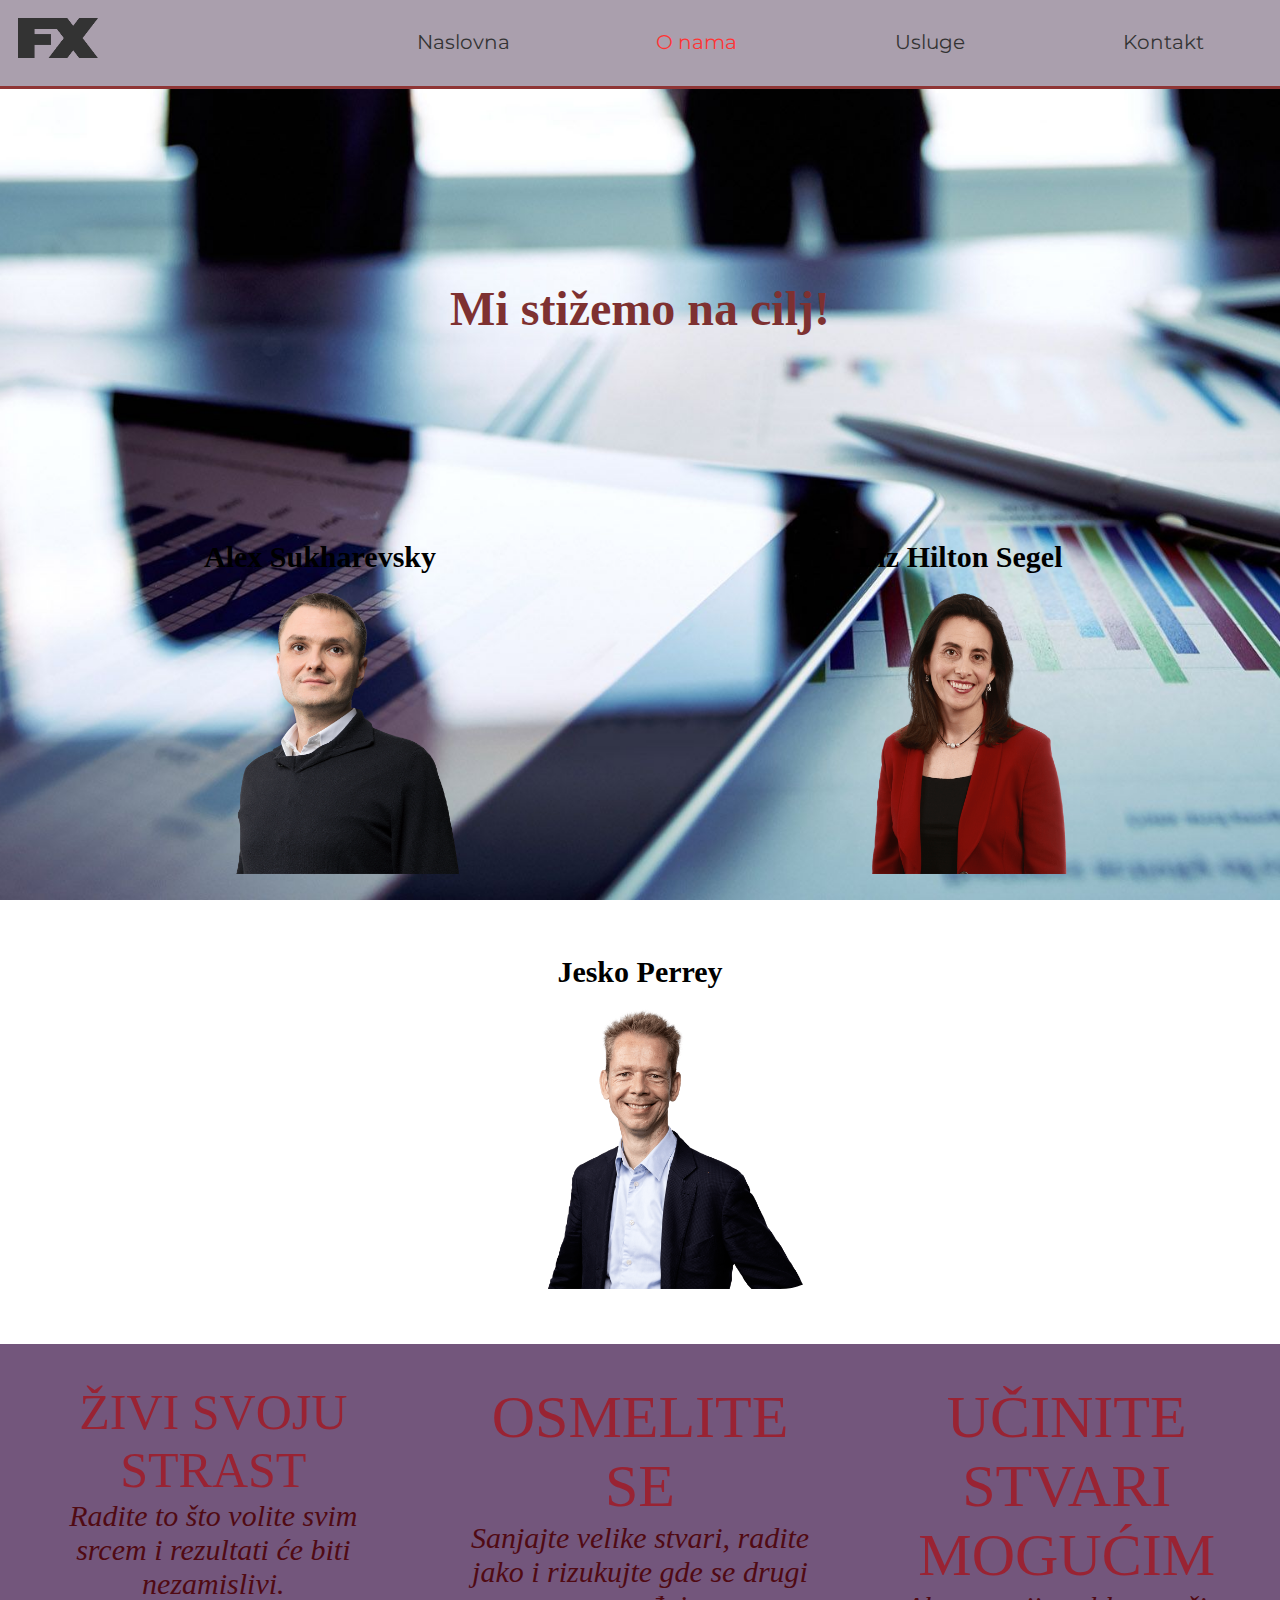
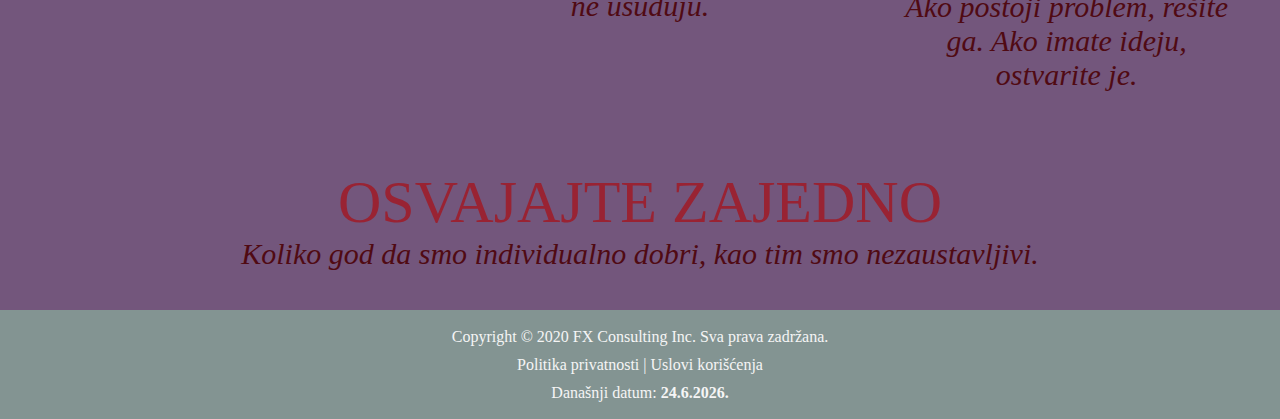
<file: html/about.html>
<!DOCTYPE html>
<html lang="en">

<head>
    <meta charset="UTF-8">
    <meta name="viewport" content="width=device-width, initial-scale=1.0">
    <meta http-equiv="X-UA-Compatible" content="ie=edge">
    <title>Web site</title>
    <link rel="stylesheet" href="../css/style.css">
</head>

<body class="body">
    <div class="top-bar">
        <div class="logo">
            <IMG class="logoItem" src="../images/logo-1.png" alt="Logo" width=80 height=40>
        </div>
        <div class="menu">
            <ul>
                <li><a href="../index.html">Naslovna</a></li>
                <li><a id="selected" href="about.html">O nama</a></li>
                <li><a href="portfolio.html">Usluge</a></li>
                <li><a href="contact.html">Kontakt</a></li>
            </ul>
        </div>
    </div>
    <div class="banner1">
        <div class="banner-text">
            <div class="banner-text-items">
                <h2>Mi stižemo na cilj!</h2>
            </div>
        </div>
    </div>
    <div class="main-content2">
        <div class="main2">
            <h2>Alex Sukharevsky</h2>
            <img id="management" src="../images/AlexSukharevsky.png" alt="Aimee" width=400 height=300>
        </div>
        <div class="main2">
            <h2>Liz Hilton Segel</h2>
            <img id="management" src="../images/Liz_Hilton_Segel.png" alt="Liz" width=400 height=300>
        </div>
        <div class="main2">
            <h2>Jesko Perrey</h2>
            <img id="management" src="../images/Jesko-Perrey.png" alt="Jesko" width=400 height=300>
        </div>
    </div>
    <div class="contact1">
        <div class="contact-text1">
            <span>
                <p>Živi svoju strast</p>
            </span>
            <p id="p">Radite to što volite svim srcem i rezultati će biti nezamislivi.</p>
        </div>
        <div class="partner-text1">
            <span>
                <p>Osmelite se</p>
            </span>
            <p id="p">Sanjajte velike stvari, radite jako i rizukujte gde se drugi ne usuđuju.</p>
        </div>
        <div class="socialNetworks-text1">
            <span>
                <p>Učinite stvari mogućim</p>
            </span>
            <p id="p">Ako postoji problem, rešite ga. Ako imate ideju, ostvarite je.</p>
        </div>
        <div class="socialNetworks-text2">
            <span>
                <p>Osvajajte zajedno</p>
            </span>
            <p id="p">Koliko god da smo individualno dobri, kao tim smo nezaustavljivi.</p>
        </div>
    </div>
    <div class="footer">
        <span>
            <p>Copyright © 2020 FX Consulting Inc. Sva prava zadržana.</p>
            <p><a href="">Politika privatnosti</a> | <a href="">Uslovi korišćenja</a></p>
            <p>Današnji datum: <b id="datum"></b></p>
        </span>
    </div>

    <script src="../javascript/datum.js"></script>

</body>

</html>
</file>
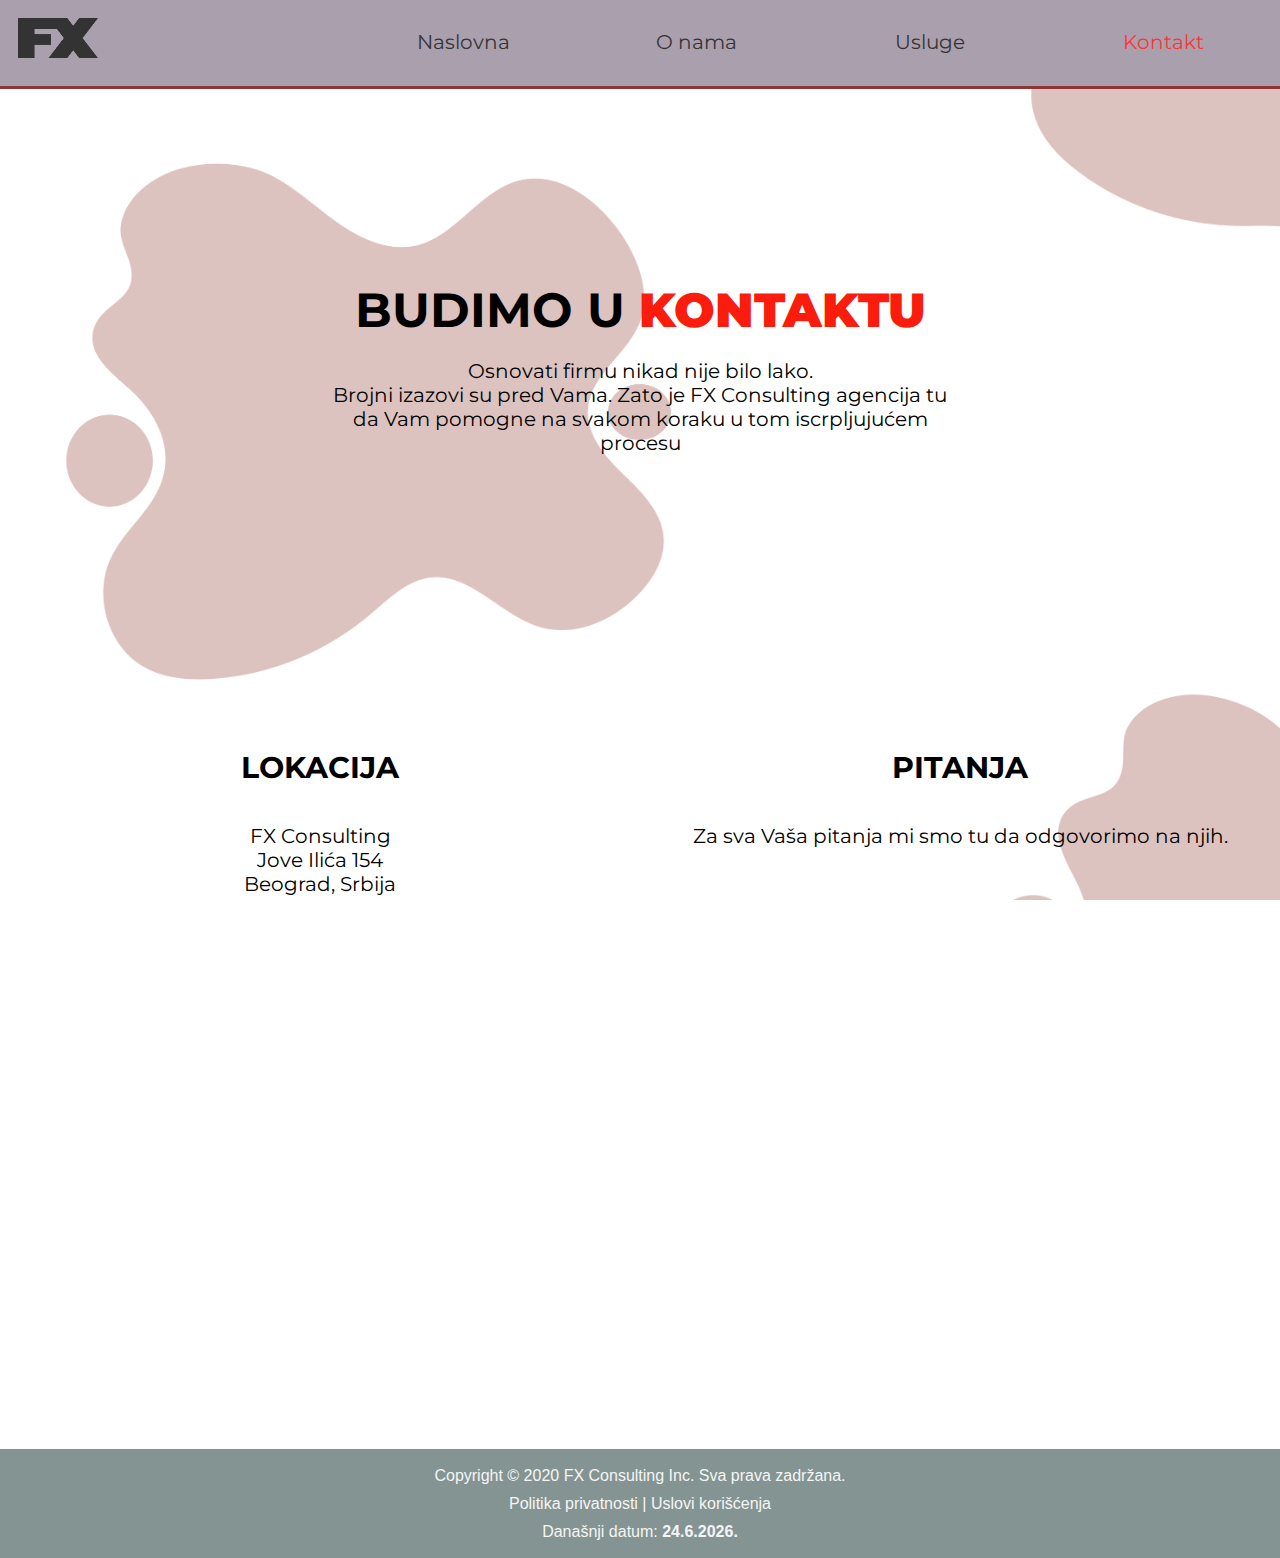
<file: html/contact.html>
<!DOCTYPE html>
<html lang="en">

<head>
    <meta charset="UTF-8">
    <meta name="viewport" content="width=device-width, initial-scale=1.0">
    <meta http-equiv="X-UA-Compatible" content="ie=edge">
    <title>Web site</title>
    <link rel="stylesheet" href="../css/contact.css">
</head>

<body class="body">
    <div class="top-bar">
        <div class="logo">
            <IMG class="logoItem" src="../images/logo-1.png" alt="Logo" width=80 height=40>
        </div>
        <div class="menu">
            <ul>
                <li><a href="../index.html">Naslovna</a></li>
                <li><a href="about.html">O nama</a></li>
                <li><a href="portfolio.html">Usluge</a></li>
                <li><a id="selected" href="contact.html">Kontakt</a></li>
            </ul>
        </div>
    </div>
    <div class="banner">
        <div class="banner-text">
            <div class="banner-text-items">
                <h2>BUDIMO U
                    <b id="touch">KONTAKTU</b>
                </h2>
                <p>
                    Osnovati firmu nikad nije bilo lako.<br>
                    Brojni izazovi su pred Vama. Zato je FX Consulting agencija tu da Vam pomogne na svakom koraku u tom
                    iscrpljujućem procesu
                </p>
            </div>
        </div>
    </div>
    <div class="main-content">
        <div class="main1">
            <h2>LOKACIJA</h2>
            <br>
            <br>
            <p>
                FX Consulting<br>
                Jove Ilića 154<br>
                Beograd, Srbija<br>
            </p>
        </div>
        <div class="main1">
            <h2>PITANJA</h2>
            <br>
            <br>
            <p>
                Za sva Vaša pitanja mi smo tu da odgovorimo na njih.
            </p>
        </div>
    </div>
    <div class="contact">
        <iframe src="https://www.google.com/maps/embed?pb=!1m18!1m12!1m3!1d2832.3994008964078!2d20.473038915803276!3d44.
            77266218733893!2m3!1f0!2f0!3f0!3m2!1i1024!2i768!4f13.1!3m3!1m2!1s0x475a70576248bf79%3A0xadaf5cff042d3bd0!2z0KTQsNC60YPQu9GC0LXRgiDQvtGA
            0LPQsNC90LjQt9Cw0YbQuNC-0L3QuNGFINC90LDRg9C60LA!5e0!3m2!1ssr!2srs!4v1574015154445!5m2!1ssr!2srs"
            width="100%" height="450" frameborder="0" style="border:0;" allowfullscreen=""></iframe>
    </div>
    <div class="footer">
        <span>
            <p>Copyright © 2020 FX Consulting Inc. Sva prava zadržana.</p>
            <p><a href="">Politika privatnosti</a> | <a href="">Uslovi korišćenja</a></p>
            <p>Današnji datum: <b id="datum"></b></p>
        </span>
    </div>

    <script src="../javascript/datum.js"></script>

</body>

</html>
</file>
<file: css/style.css>
@import url('https://fonts.googleapis.com/css?family=Montserrat:500&display=swap');
*{margin: 0; padding: 0;}


/*top-bar*/
#contactC{
    color:#f06800;
}

.top-bar{
    background-color: #958799;
    display: -webkit-box;
    display: -webkit-flex;
    display: -ms-flexbox;
    display: flex;
    width: 100%;
    height: auto;  
    position: sticky;
    top: 0;
    width: 100%;
    opacity: 0.8;
    z-index: 2;
    border-bottom: 3px solid #730303;
}

.logo {
    color: #fff;
    -webkit-box-flex: 1;
    -webkit-flex: 1;
    -ms-flex: 1;
    flex: 1;
    font-size: 40px;
    padding: 18px;
    text-transform: uppercase;
    z-index: 100;
}

.menu {
    -webkit-box-flex: 3;
    -moz-flex: 3;
    -ms-flex: 3;
    flex: 3;  
}


.menu ul {
    display: -webkit-box;
    display: -webkit-flex;
    display: -ms-flexbox;
    display: flex;
    list-style: none;
    margin-top: 30px;
    -webkit-box-orient: horizontal;
    -webkit-box-direction: normal;
    -webkit-flex-flow: row wrap;
    -ms-flex-flow: row wrap;
    flex-flow: row wrap;
}

.menu ul li {
    -webkit-box-flex: 1;
    -webkit-flex: 1;
    -ms-flex: 1;
    flex: 1;
    text-align: center;
}

.menu ul li a {
    color: rgb(0, 0, 0);
    font-size: 20px;
    text-decoration: none;
    font-family:"Montserrat",sans-serif;
}

.menu ul li a:hover {
    color: #c4253a;
}


/*banner home.html*/
.banner{
    background: url("../images/siliconMac.jpg") no-repeat center center fixed;
    -webkit-background-size: cover;
    -moz-background-size: cover;
    -o-background-size: cover;
    background-size: cover;
    z-index: 5;
}

.banner-text{
    display: -webkit-box;
    display: -webkit-flex;
    display: -ms-flexbox;
    display: flex;
    padding: 15% 0;
}

.banner-text-items {
    color: #fff;
    margin: auto;
    text-align: center;
    width: 50%;
}

.banner-text-items h2{
    font-size: 3em;
    margin-bottom: 20px;
}

.banner-text-items h2:hover{
    color:#730303;
    transform: scale(2);
    transition-duration: 0.5s;
}

.banner-text-items p:hover{
    color:#730303;
    transform: scale(1.5);
    transition-duration: 0.5s;
}

.banner-text-items p{
    font-size: 18px;
}
/*banner about.html*/
.banner1{
    background: url("../images/cs.jpg") no-repeat center center fixed; 
    -webkit-background-size: cover;
    -moz-background-size: cover;
    -o-background-size: cover;
    background-size: cover;
    z-index: 1;
    height:400px;
    
}

.banner1 h2 {
    color:  #7e3131;
    
}

/*main content home.html*/

.supportedSystems{

    background-color: #b19ab8;
    border-bottom: 3px solid #730303;
    height: 60px;
    
    font-size:15px;
    padding-top:22.5px;
    text-align: center;
}

.main-content{
    /* display: -webkit-box;
    display: -webkit-flex;
    display: -ms-flexbox;
    display: flex;
    -webkit-box-orient: horizontal;
    -webkit-box-direction: normal;
    flex-flow: row wrap;
    -webkit-flex-flow: row wrap;
    -ms-flex-flow: row wrap;
    flex-flow: row wrap;
    background-color: rgb(252, 252, 252); */
    width: 250px;
    margin:30px 0;

    
}

.main1{
    /* -webkit-box-flex: 1;
    -webkit-flex: 1;
    -ms-flex: 1;
    flex: 1;
    padding: 3%; */
    text-align: center;
   
}

.main1 h2 {
    
    font-size: 30px;
}


/* .main1 img:hover {
    transform: scale(1.2);
    transition-duration: 0.5s;
    opacity: 0.9;
    margin-top: 30px;
} */

/*main-content about.html*/
.main-content2 {
    background: url("../images/cs.jpg") no-repeat center center fixed; 
    -webkit-background-size: cover;
    -moz-background-size: cover;
    -o-background-size: cover;
    background-size: cover;
    z-index: 5;
    display: -webkit-box;
    display: -webkit-flex;
    display: -ms-flexbox;
    display: flex;
    -webkit-box-orient: horizontal;
    -webkit-box-direction: normal;
    flex-flow: row wrap;
    -webkit-flex-flow: row wrap;
    -ms-flex-flow: row wrap;
    flex-flow: row wrap;
    padding: 1% 0;
}

.main2{
    -webkit-box-flex: 1;
    -webkit-flex: 1;
    -ms-flex: 1;
    flex: 1;
    padding: 3%;
    text-align: center;
}

.main2 h2 {
    
    font-size: 30px;
    color: black;
}

.main2 h2:hover {
    color: #4f4552;
}

.main2 img:hover {
    transform: scale(1.2);
    transition-duration: 0.5s;
    opacity: 0.9;
}

#management {
    border-radius: 60px;
}

/*contact home.html*/

.contact:before{
    position: absolute;
    content: '';
    height: 100%;
    width: 100%;
    top: 0;
    left: 0;
    background: rgba(158, 158, 158, 0.5);
    z-index: -1;
}

.contact {
    background: url("../images/consulting.jpg") no-repeat center center fixed; 
    -webkit-background-size: cover;
    -moz-background-size: cover;
    -o-background-size: cover;
    background-size: cover;
    padding: 80px 0;
    position: relative;
    display: -webkit-box;
    display: -webkit-flex;
    display: -ms-flexbox;
    display: flex;
    -webkit-box-orient: horizontal;
    -webkit-box-direction: normal;
    flex-flow: row wrap;
    -webkit-flex-flow: row wrap;
    -ms-flex-flow: row wrap;
    flex-flow: row wrap;
    padding: 0 0;
    z-index: 1;
}

.contact-text {
    -webkit-box-flex: 1;
    -webkit-flex: 1;
    -ms-flex: 1;
    flex: 1;
    padding: 3%;
    text-align: center;
    display: flex;
}

.partner-text {
    -webkit-box-flex: 1;
    -webkit-flex: 1;
    -ms-flex: 1;
    flex: 1;
    padding: 3%;
    text-align: center;
}

.socialNetworks-text {
    -webkit-box-flex: 1;
    -webkit-flex: 1;
    -ms-flex: 1;
    flex: 1;
    padding: 3%;
    text-align: center;
}

.contact-items{
    display: -webkit-box;
    display: -webkit-flex;
    display: -ms-flexbox;
    display: flex;
    -webkit-box-align: center;
    -webkit-align-items: center;
    -ms-flex-align: center;
    align-items: center;
    -webkit-box-orient: vertical;
    -webkit-box-direction: normal;
    -webkit-flex-direction: column;
    -ms-flex-direction: column;
    flex-direction: column;
    /* padding: 30px; */
}

.partner-items {
    display: -webkit-box;
    display: -webkit-flex;
    display: -ms-flexbox;
    display: flex;
    -webkit-box-align: center;
    -webkit-align-items: center;
    -ms-flex-align: center;
    align-items: center;
    -webkit-box-orient: vertical;
    -webkit-box-direction: normal;
    -webkit-flex-direction: column;
    -ms-flex-direction: column;
    flex-direction: column;
    /* padding: 30px; */
}

.socialNetworks-items {
    display: -webkit-box;
    display: -webkit-flex;
    display: -ms-flexbox;
    display: flex;
    -webkit-box-align: center;
    -webkit-align-items: center;
    -ms-flex-align: center;
    align-items: center;
    -webkit-box-orient: vertical;
    -webkit-box-direction: normal;
    -webkit-flex-direction: column;
    -ms-flex-direction: column;
    flex-direction: column;
    /* padding: 30px; */
}

.partner-items a {
    margin-bottom: 15px;
    padding: 15px;
    width: 30%;
    text-decoration: none;
    color: white;
   
}

.partner-items a:hover {
    color: rgb(0, 140, 255);
}

.socialNetworks-items IMG {
    margin-bottom: 15px;
    padding: 15px;
}

.socialNetworks-items IMG:hover {
    transform: translate(5px);
}

.partner-items IMG:hover {
    transform: scale(1.2);
}

.contact-items h2 {
    color: #fff;
    font-size: 40px;
    margin-bottom: 18px;
    
}

.partner-items h2 {
    color: #fff;
    font-size: 40px;
    margin-bottom: 18px;
   
}

.socialNetworks-items h2 {
    color: #fff;
    font-size: 40px;
    margin-bottom: 18px;
    
}

.contact-items h2:hover {
    color: #730303;
}

.partner-items h2:hover {
    color: #730303;
}

.socialNetworks-items h2:hover {
    color: #730303;
}

.contact-items input[type="text"] {
    border: solid 3px #fff;
    border-radius: 10px;
    margin-bottom: 15px;
    padding: 15px;
    width: 70%;
}

.contact-items textarea {
    border: solid 3px #fff;
    border-radius: 10px;
    height: 100px;
    padding: 15px;
    width: 70%;
}

.contact-items a {
    background: -webkit-gradient(linear, left bottom, right top, color-stop(0, #fe0146), color-stop(1, #ff9900));
    background: -webkit-linear-gradient(bottom left, #fe0146 0%, #ff9900 100%);
    background: -moz-linear-gradient(bottom left, #fe0146 0%, #ff9900 100%);
    background: -o-linear-gradient(bottom left, #fe0146 0%, #ff9900 100%);
    background: -ms-linear-gradient(bottom left, #fe0146 0%, #ff9900 100%);
    background: linear-gradient(to top right, #fe0146 0%, #ff9900 100%);
    color: #fff;
    border-radius: 10px;
    display: block;
    font-size: 20px;
    margin-top: 25px;
    padding: 15px 80px;
    text-decoration: none;
    text-transform: uppercase;
    opacity: 0.5;
   
}

.contact-items a:hover {
    opacity: unset;
}

/*contact about.html*/

.contact1 {
    background-color: rgb(115, 86, 124);
    padding: 80px 0;
    position: relative;
    display: -webkit-box;
    display: -webkit-flex;
    display: -ms-flexbox;
    display: flex;
    -webkit-box-orient: horizontal;
    -webkit-box-direction: normal;
    flex-flow: row wrap;
    -webkit-flex-flow: row wrap;
    -ms-flex-flow: row wrap;
    flex-flow: row wrap;
    padding: 0 0;
    z-index: 1;
}

.contact-text1 {
    -webkit-box-flex: 1;
    -webkit-flex: 1;
    -ms-flex: 1;
    flex: 1;
    padding: 3%;
    text-align: center;
}

.contact-text1 span{
    font-size: 50px;
    text-transform: uppercase;
    color: #992333;
   
}

.contact-text1 span:hover{
    font-size: 50px;
    text-transform: uppercase;
    color: #500a13;
}

.partner-text1 {
    -webkit-box-flex: 1;
    -webkit-flex: 1;
    -ms-flex: 1;
    flex: 1;
    padding: 3%;
    text-align: center;
}

.partner-text1 span{
    font-size: 60px;
    text-transform: uppercase;
    color: #992333;
    
}

.partner-text1 span:hover{
    color: #500a13;
}

.socialNetworks-text1 {
    -webkit-box-flex: 1;
    -webkit-flex: 1;
    -ms-flex: 1;
    flex: 1;
    padding: 3%;
    text-align: center;
    
}

.socialNetworks-text1 span{
    font-size: 60px;
    text-transform: uppercase;
    color: #992333;
    
}
 
.socialNetworks-text1 span:hover{
     color: #500a13;
}

.socialNetworks-text2{
    -webkit-box-flex: 1;
    -webkit-flex: 1;
    -ms-flex: 1;
    flex: 1;
    padding: 3%;
    text-align: center;
}

.socialNetworks-text2 span{
    font-size: 60px;
    text-transform: uppercase;
    color: #992333;
   
}

.socialNetworks-text2 span:hover{
    color: #500a13;
}


#p {
    font-style: oblique;
    color:#500a13;
    font-size: 30px;
    
}

#p:hover {
    color:black;
}

/*footer*/

.footer {
    width: 100%;
    position: relative;
    background-color: rgb(131, 148, 146);
    height: 100%;
    padding: 1%  0;
    display: -webkit-box;
    display: -webkit-flex;
    display: -ms-flexbox;
    display: flex;
    -webkit-box-orient: horizontal;
    -webkit-box-direction: normal;
    flex-flow: row wrap;
    -webkit-flex-flow: row wrap;
    -ms-flex-flow: row wrap;
    flex-flow: row wrap;
    -webkit-box-align: center;
    -webkit-align-items: center;
    -ms-flex-align: center;
    align-items: center;
}

.footer span {
    text-align: center;
    -webkit-box-flex: 1;
    -webkit-flex: 1;
    -ms-flex: 1;
    flex: 1;
}

.footer span p {
    padding: 5px;
    color:whitesmoke;
}

.footer span a {
    text-decoration: none;
    color: whitesmoke;
}

.footer span a:hover {
    text-decoration: underline;
}

#selected{
    color: red;
}

/*forma*/
.wrapper{
    padding: 0 20px;
    width: 100%;
  }
   
  .contact-form{
    display: flex;
    max-width: 80%;
    margin: 0 auto;
    background: rgba(92, 65, 65, 0.8);
    padding: 3rem 2rem;
  
  }
   
  .input-fields{
    display: flex;
    flex-direction: column;
    margin-right: 4%;
    font-size: 20px;
  }
   
  .input-fields, .msg{
    width: 48%;
  }
  #email{
      width: 80%;
      border-radius: 10px;
      border: 3px solid white;
      
  }
   
  .input-fields .input, 
  .msg textarea{
    margin: 10px 0;
    background: transparent;
    border: 2px solid #c5ecfd;
    padding: 10px;
    color: #c5ecfd;
    width: 100%;
    font-size: 0.5rem;
  }

  p.gender{
    color: #730303;
    font-size: 10px;
  }
   
  .msg textarea{
    height: 212px;
  }
   
  ::-webkit-input-placeholder {
    color: #730303;
    font-size: 1rem;
  }
   
  .btn {
      background-color: rgb(43, 49, 63);
      text-align: center;
      padding: 15px;
      border-radius: 25px;
      color: #fff;
      cursor: pointer;
      width: 70%;
      margin: 0 auto;
      display: block;
      font-size: 20px;
  }

  .btn:hover{
    background-color:#730303;
  }
   
  @media screen and (max-width: 600px){
    .contact-form{
      flex-direction: column;
    }
    .msg textarea{
      height: 80px;
    }
    .input-fields,
    .msg{
      width: 100%;
    }
}
/*forma*/

/*media*/

@media all and (max-width:500px) {
    .top-bar{
        -webkit-box-orient: vertical;
        -webkit-box-direction: normal;
        -webkit-flex-direction: column;
        -ms-flex-direction: column;
        flex-direction: column;
        text-align: center;
    }
    .logo {
        padding: 18px 0 0;
    }
    .menu ul{
        -webkit-box-orient: vertical;
        -webkit-box-direction: normal;
        -webkit-flex-direction: column;
        -ms-flex-direction: column;
        flex-direction: column;
        margin-top: 0;
    }
    .menu ul li{
        padding: 5px;
    }
    .banner-text-items {
        width: 100%;
    }
    .banner-text-items h2 {
        font-size: 1.5em;
    }
    .main-content {
        -webkit-box-orient: vertical;
        -webkit-box-direction: normal;
        -webkit-flex-direction: column;
        -ms-flex-direction: column;
        flex-direction: column;
    }

    .main-content2{
        -webkit-box-orient: vertical;
        -webkit-box-direction: normal;
        -webkit-flex-direction: column;
        -ms-flex-direction: column;
        flex-direction: column;
    }

    .contact1{
        -webkit-box-orient: vertical;
        -webkit-box-direction: normal;
        -webkit-flex-direction: column;
        -ms-flex-direction: column;
        flex-direction: column;
    }

}

@media all and (max-width: 800px) {
    .top-bar{
        -webkit-box-orient: vertical;
        -webkit-box-direction: normal;
        -webkit-flex-direction: column;
        -ms-flex-direction: column;
        flex-direction: column;
        text-align: center;
    }
    .logo {
        padding: 18px 0 0;
    }
    .menu ul{
        -webkit-box-orient: vertical;
        -webkit-box-direction: normal;
        -webkit-flex-direction: column;
        -ms-flex-direction: column;
        flex-direction: column;
        margin-top: 0;
    }
    .menu ul li{
        padding: 5px;
    }
    .banner-text-items {
        width: 100%;
    }
    .banner-text-items h2 {
        font-size: 1.5em;
    }
    .main-content {
        -webkit-box-orient: vertical;
        -webkit-box-direction: normal;
        -webkit-flex-direction: column;
        -ms-flex-direction: column;
        flex-direction: column;
    }
    .main-content2{
        -webkit-box-orient: vertical;
        -webkit-box-direction: normal;
        -webkit-flex-direction: column;
        -ms-flex-direction: column;
        flex-direction: column;
    }
    .contact1{
        -webkit-box-orient: vertical;
        -webkit-box-direction: normal;
        -webkit-flex-direction: column;
        -ms-flex-direction: column;
        flex-direction: column;
    }
}


/* PROAOSBIUDPAOSIUDSDBNIA*/

/*slick propertis*/
.slick-prev:before {
    color: #730303;
  }
.slick-next:before {
    color: #730303;
}
/* kraj slick propertis*/
.Slick-container{
    background-color: #d2c7d4;
    display: flex;
    justify-content: center;
    align-items: center;
}
</file>
<file: css/contact.css>
@import url('https://fonts.googleapis.com/css?family=Montserrat:500&display=swap');
*{margin: 0; padding: 0;}

body{
    font-family:"Montserrat",sans-serif;
}

/*top-bar*/
#contactC{
    color:#f06800;
}

.top-bar{
    background-color: #958799;
    display: -webkit-box;
    display: -webkit-flex;
    display: -ms-flexbox;
    display: flex;
    width: 100%;
    height: auto;
    position: sticky;
    top: 0;
    width: 100%;
    opacity: 0.8;
    z-index: 2;
    border-bottom: 3px solid #730303;
}

.logo {
    color: #fff;
    -webkit-box-flex: 1;
    -webkit-flex: 1;
    -ms-flex: 1;
    flex: 1;
    font-size: 40px;
    padding: 18px;
    text-transform: uppercase;
    z-index: 100;
}

.menu {
    -webkit-box-flex: 3;
    -moz-flex: 3;
    -ms-flex: 3;
    flex: 3;  
}

.menu ul {
    display: -webkit-box;
    display: -webkit-flex;
    display: -ms-flexbox;
    display: flex;
    list-style: none;
    margin-top: 30px;
    -webkit-box-orient: horizontal;
    -webkit-box-direction: normal;
    -webkit-flex-flow: row wrap;
    -ms-flex-flow: row wrap;
    flex-flow: row wrap;
}

.menu ul li {
    -webkit-box-flex: 1;
    -webkit-flex: 1;
    -ms-flex: 1;
    flex: 1;
    text-align: center;
}

.menu ul li a {
    color: rgb(0, 0, 0);
    font-size: 20px;
    text-decoration: none;
    font-family:"Montserrat",sans-serif;
}

.menu ul li a:hover {
    color: #c4253a;
}


#selected{
    color: red;
}

/*banner home.html*/
.banner{
    background: url("../images/pozadinaZaContact-01.jpg") no-repeat center center fixed; 
    -webkit-background-size: cover;
    -moz-background-size: cover;
    -o-background-size: cover;
    background-size: cover;
}

.banner-text{
    display: -webkit-box;
    display: -webkit-flex;
    display: -ms-flexbox;
    display: flex;
    padding: 15% 0;
}

.banner-text-items {
    color: black;
    margin: auto;
    text-align: center;
    width: 50%;
    font-family:"Montserrat",sans-serif;
}

.banner-text-items h2 {
    font-family:"Montserrat",sans-serif;
}

.banner-text-items h2:hover{
    color:black;
    transform: scale(2);
    transition-duration: 0.5s;
}

.banner-text-items p:hover{
    color:black;
    transform: scale(1.5);
    transition-duration: 0.5s;
}

.banner-text-items h2{
    font-size: 3em;
    margin-bottom: 20px;
    text-transform: uppercase;
}

.banner-text-items p{
    font-size: 20px;
}

/*main content home.html*/

.main-content{
    background: url("../images/pozadinaZaContact-01.jpg") no-repeat center center fixed; 
    -webkit-background-size: cover;
    -moz-background-size: cover;
    -o-background-size: cover;
    background-size: cover;
    display: -webkit-box;
    display: -webkit-flex;
    display: -ms-flexbox;
    display: flex;
    -webkit-box-orient: horizontal;
    -webkit-box-direction: normal;
    flex-flow: row wrap;
    -webkit-flex-flow: row wrap;
    -ms-flex-flow: row wrap;
    flex-flow: row wrap;
    padding: 5% 0;
}

.main1{
    -webkit-box-flex: 1;
    -webkit-flex: 1;
    -ms-flex: 1;
    flex: 1;
    padding: 3%;
    text-align: center;

}

.main1 h2 {
    font-family:"Montserrat",sans-serif;
    font-size: 30px;
}

.main1 p {
    font-family:"Montserrat",sans-serif;
    font-size: 20px;
}

#touch {
    color:rgb(250, 28, 12);
    font-weight: 900;
}

/*contact home.html*/

.contact {
    padding: 80px 0;
    position: relative;
    display: -webkit-box;
    display: -webkit-flex;
    display: -ms-flexbox;
    display: flex;
    -webkit-box-orient: horizontal;
    -webkit-box-direction: normal;
    flex-flow: row wrap;
    -webkit-flex-flow: row wrap;
    -ms-flex-flow: row wrap;
    flex-flow: row wrap;
    padding: 0 0;
    z-index: 1;
}

/*footer*/

.footer {
    width: 100%;
    position: relative;
    background-color:rgb(131, 148, 146);
    height: 100%;
    padding: 1%  0;
    display: -webkit-box;
    display: -webkit-flex;
    display: -ms-flexbox;
    display: flex;
    -webkit-box-orient: horizontal;
    -webkit-box-direction: normal;
    flex-flow: row wrap;
    -webkit-flex-flow: row wrap;
    -ms-flex-flow: row wrap;
    flex-flow: row wrap;
    -webkit-box-align: center;
    -webkit-align-items: center;
    -ms-flex-align: center;
    align-items: center;
}

.footer span {
    text-align: center;
    -webkit-box-flex: 1;
    -webkit-flex: 1;
    -ms-flex: 1;
    flex: 1;
}

.footer span p {
    padding: 5px;
    color:whitesmoke;
    font-family: 'Gill Sans', 'Gill Sans MT', Calibri, 'Trebuchet MS', sans-serif;
}

.footer span a {
    text-decoration: none;
    color: whitesmoke;
}

.footer span a:hover {
    text-decoration: underline;
}

/*media*/

@media all and (max-width:500px) {
    .top-bar{
        -webkit-box-orient: vertical;
        -webkit-box-direction: normal;
        -webkit-flex-direction: column;
        -ms-flex-direction: column;
        flex-direction: column;
        text-align: center;
    }
    .logo {
        padding: 18px 0 0;
    }
    .menu ul{
        -webkit-box-orient: vertical;
        -webkit-box-direction: normal;
        -webkit-flex-direction: column;
        -ms-flex-direction: column;
        flex-direction: column;
        margin-top: 0;
    }
    .menu ul li{
        padding: 5px;
    }
    .banner-text-items {
        width: 100%;
    }
    .banner-text-items h2 {
        font-size: 1.5em;
    }
    .main-content {
        -webkit-box-orient: vertical;
        -webkit-box-direction: normal;
        -webkit-flex-direction: column;
        -ms-flex-direction: column;
        flex-direction: column;
    }
}

@media all and (max-width: 800px) {
    .top-bar{
        -webkit-box-orient: vertical;
        -webkit-box-direction: normal;
        -webkit-flex-direction: column;
        -ms-flex-direction: column;
        flex-direction: column;
        text-align: center;
    }
    .logo {
        padding: 18px 0 0;
    }
    .menu ul{
        -webkit-box-orient: vertical;
        -webkit-box-direction: normal;
        -webkit-flex-direction: column;
        -ms-flex-direction: column;
        flex-direction: column;
        margin-top: 0;
    }
    .menu ul li{
        padding: 5px;
    }
    .banner-text-items {
        width: 100%;
    }
    .banner-text-items h2 {
        font-size: 1.5em;
    }
    .main-content {
        -webkit-box-orient: vertical;
        -webkit-box-direction: normal;
        -webkit-flex-direction: column;
        -ms-flex-direction: column;
        flex-direction: column;
    }
}
</file>
